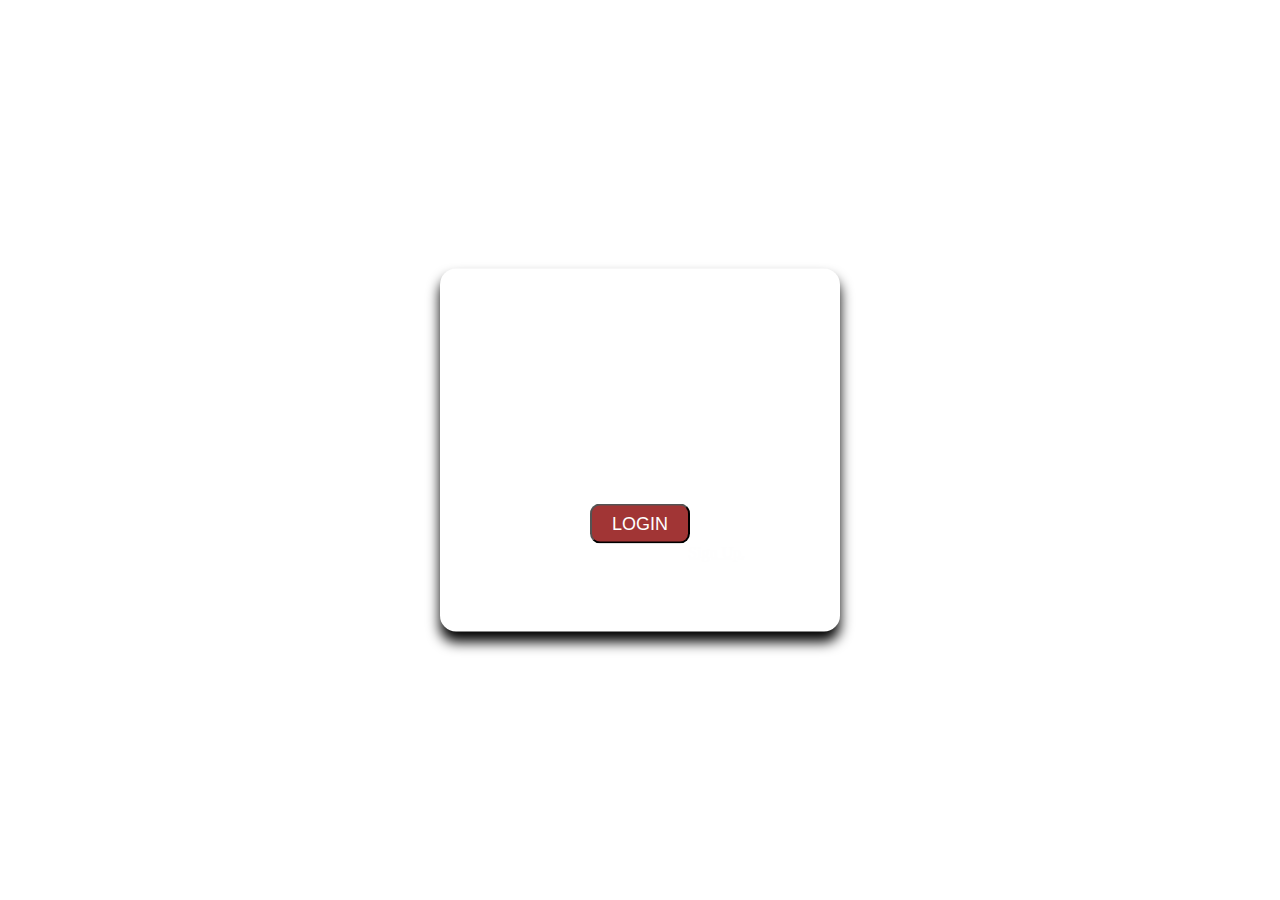
<file: index.html>
<!DOCTYPE html>
<html lang="en">
<head>
    <meta charset="UTF-8">
    <meta name="viewport" content="width=device-width, initial-scale=1.0">
    <link rel="stylesheet" href="style.css">
    <link href='https://unpkg.com/boxicons@2.1.4/css/boxicons.min.css' rel='stylesheet'>
    <title>Login Form</title>
</head>
<body>
    <div class="container">
        <h2>Login</h2>
            <form action="">
                <div class="user-box">
                    <input type="text" required>
                    <label for="">Username</label>
                </div>
                <div class="user-box">
                    <input type="password" required>
                    <label for="">Password</label>
                </div>
                <div class="login-button">
                    <a href="">
                        <button>Login</button>
                    </a>
                    <div class="content">
                        Don't have an account? <a href="signup.html">Sign Up.</a>
                    </div>
                </div>
            </form>
    </div>
</body>
</html>
</file>
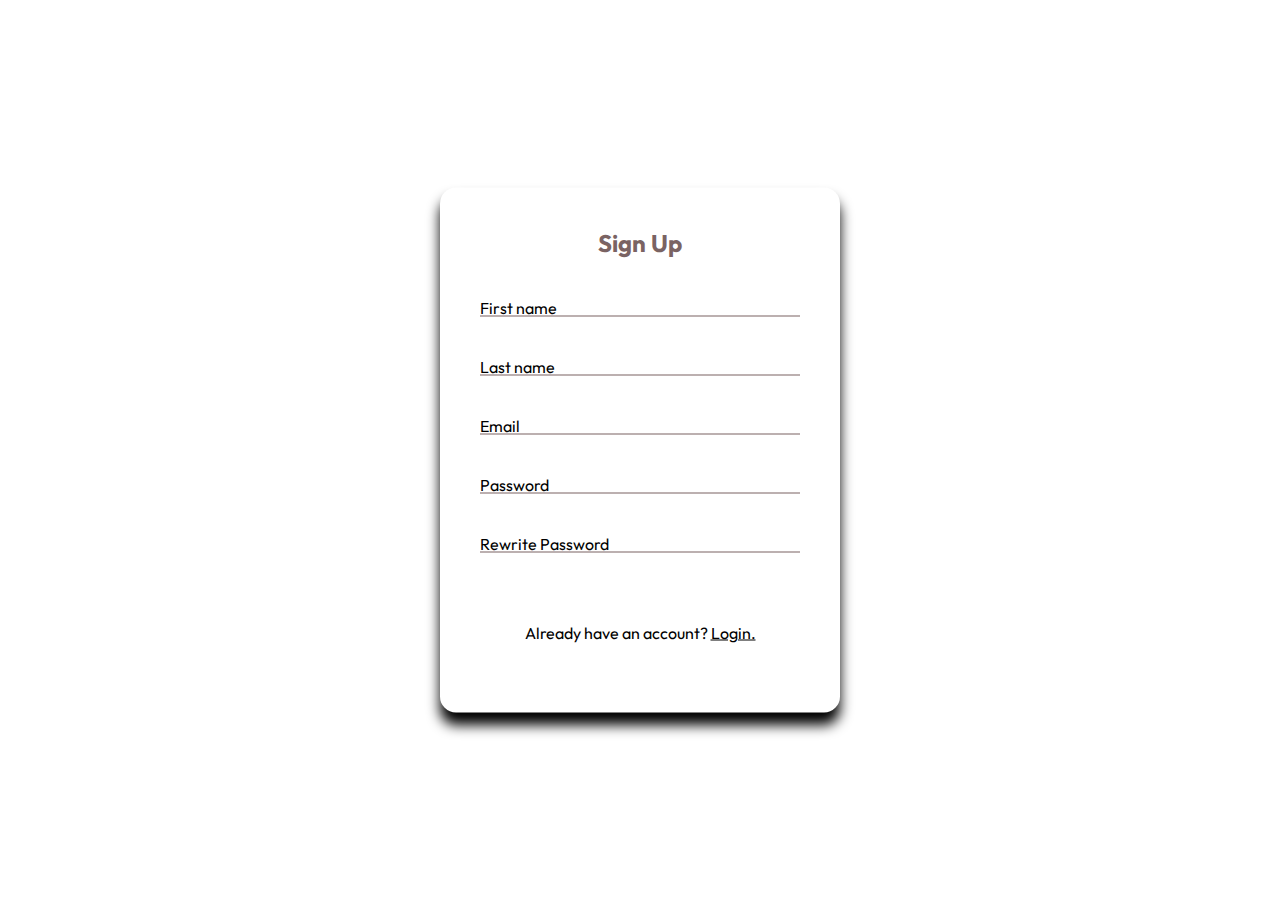
<file: signup.html>
<!DOCTYPE html>
<html lang="en">
<head>
    <meta charset="UTF-8">
    <meta name="viewport" content="width=device-width, initial-scale=1.0">
    <link rel="stylesheet" href="signup.css">
    <title>Sign up</title>
</head>
<body>
    <div class="container">
        <h2>Sign Up</h2>
        <form action="" onsubmit="return validatePassword()">
            <div class="user-box">
                <input type="text" required>
                <label for="">First name</label>
            </div>
            <div class="user-box">
                <input type="text" required>
                <label for="">Last name</label>
            </div>
            <div class="user-box">
                <input type="email" required>
                <label for="">Email</label>
            </div>
            <div class="user-box">
                <input type="password" id="password" required>
                <label for="">Password</label>
                <span id="passwordMessage"></span>
            </div>
            <div class="user-box">
                <input type="password" id="rewritePassword" required>
                <label for="">Rewrite Password</label>
                <span id="rewritePasswordMessage"></span>
            </div>
            <div class="signup-button">
                <a href="">
                    <button>Sign up</button>
                </a>
                <div class="content">
                Already have an account? <a href="index.html">Login.</a>
            </div>
            </div>
            
        </form>
    </div>
</body>
<script src="signup.js"></script>
</html>
</file>
<file: style.css>
html{
    height: 100%;
}

body{
    margin: 0;
    padding: 0;
    font-family: cursive;
    background-image: url(https://img.freepik.com/free-vector/abstract-blue-red-paper-cut-background-with-simple-shapes_8829-2520.jpg?t=st=1731314307~exp=1731317907~hmac=d83fa6140d2e888ff184892ac472fa0d3c29cceecb79038c12ddae125055bd51&w=826);
    background-repeat: no-repeat;
    background-size: cover;
}

.container{
    position: absolute;
    top: 50%;
    left: 50%;
    padding: 40px;
    width: 400px;
    box-sizing: border-box;
    transform: translate(-50%, -50%);
    background: transparent;
    box-shadow: 0 10px 13px;
    border-radius: 16px;
}

.container h2{
    margin: 0 0 30px;
    padding: 0;
    color: #ffff;
    text-align: center;
}

.container .user-box{
    position: relative;
}

.container .user-box input{
    width: 100%;
    padding: 10px 0;
    font-size: 16px;
    color: #ffff;
    margin-bottom: 30px;
    border: none;
    border-bottom: 1px solid #ffff;
    outline: none;
    background: transparent;
}

.container .user-box label{
    position: absolute;
    top: 0;
    left: 0;
    padding: 10px 0;
    color: #ffff;
    font-size: 16px;
    pointer-events: none;
    transition: .5s;
}

.container .user-box input:focus~label,
.container .user-box input:valid~label{
    top: -20px;
    left: 0;
    color: #479E98;
}

.container .login-button{
    margin: 0 0 30px;
    padding: 0;
    text-align: center;
    height: 100%;
}

.container .login-button button{
    width: 100px;
    height: 40px;
    border-radius: 10px;
    color: #fefefe;
    font-size: large;
    background: #a13535;
    text-transform: uppercase;
}

.container .login-button button:hover{
    background: transparent;
}

.container .login-button .content{
    color: #ffff;
}

.container .login-button .content a{
    color: #fefefe;
}
</file>
<file: signup.css>
@import url('https://fonts.googleapis.com/css2?family=Poppins:wght@100;200;300;400;500;600;700;800&display=swap');
@import url('https://fonts.googleapis.com/css2?family=Outfit:wght@200;300;400;500;600;700;800&family=Roboto:wght@100;300;400&display=swap');

html{
    height: 100%;
}

body{
    margin: 0;
    padding: 0;
    background: url(https://img.freepik.com/free-vector/abstract-flowing-wavy-lines-vector-illustration_8829-2516.jpg?t=st=1731321697~exp=1731325297~hmac=820393b3ce694e7577062c293a9eb7c67950f1cffc331fcfcde47ca5e7f077f0&w=996);
    font-family: 'Outfit', sans-serif;
    background-repeat: no-repeat;
    background-size: cover;
}

.container{
    position: absolute;
    top: 50%;
    left: 50%;
    padding: 40px;
    width: 400px;
    transform: translate(-50%, -50%);
    background: transparent;
    box-sizing: border-box;
    box-shadow: 0 12px 13px;
    border-radius: 16px;
}

.container h2{
    margin: 0 0 30px;
    padding: 0;
    color: #7a6363;
    text-align: center;
}

.container .user-box{
    position: relative;
}

.container .user-box input{
    width: 100%;
    padding: 5px 0;
    font-size: 16px;
    color: #7a6363;
    margin-bottom: 30px;
    border: none;
    border-bottom: 1px solid #7a6363;
    outline: none;
    background: transparent;
}

.container .user-box label{
    position: absolute;
    top: 0;
    left: 0;
    padding: 10px 0;
    color: #000;
    font-size: 16px;
    pointer-events: none;
    transition: .5s;
}

.container .user-box input:focus~label,
.container .user-box input:valid~label{
    top: -25px;
    left: 0;
    color: darkgray;
}

.container .signup-button{
    margin: 0 0 30px;
    padding: 0;
    text-align: center;
    height: 100%;
}

.container .signup-button button{
    width: 100px;
    height: 40px;
    border-radius: 10px;
    color: #ffff;
    background: url(https://img.freepik.com/premium-vector/abstract-background-sports-jersey-pattern_8829-2744.jpg?w=360);
    background-size: cover;
    border: none;
    box-shadow: 0 9px 10px;
    text-transform: uppercase;
}

.container .signup-button button:hover{
    background: transparent;
    color: #000;
}

.container .content a{
    color: #000;
}

#passwordMessage, 
#rewritePasswordMessage, span{
    position: absolute;
    top: 54%;
    left: 0;
    font-size: 10px;
}



.success{
    color: green;
}

.error{
    color: rgb(255, 0, 0);
}
</file>
